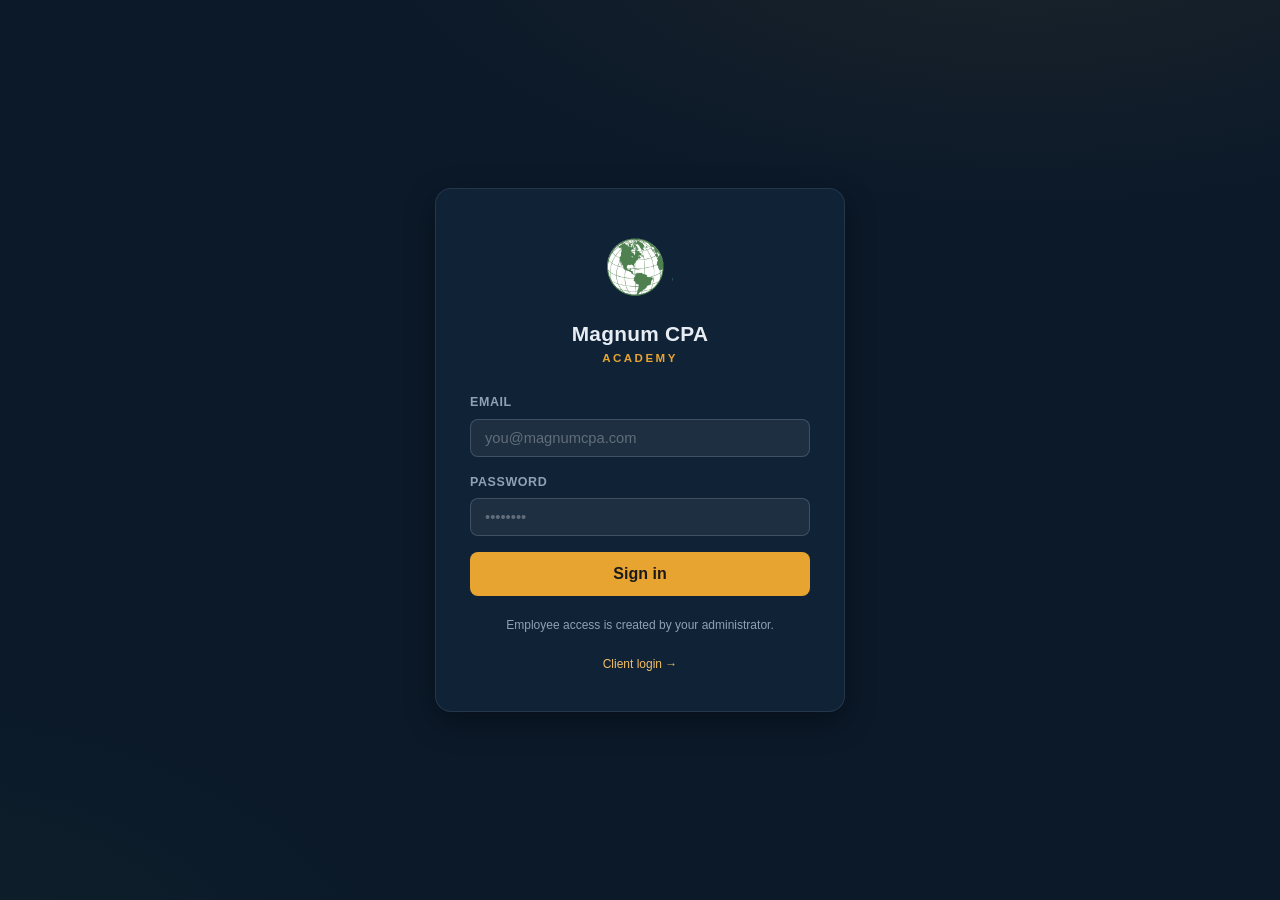
<file: index.html>
<!DOCTYPE html>
<html lang="en">
<head>
<meta charset="UTF-8">
<meta name="viewport" content="width=device-width, initial-scale=1.0">
<title>Sign in — Magnum CPA Academy</title>
<link rel="icon" href="images/logo-globe.png">
<link rel="stylesheet" href="css/theme.css">
<link rel="stylesheet" href="css/portal.css">
</head>
<body class="login-page">

<div class="login-card">
  <div class="login-logo">
    <img src="images/logo-globe.png" alt="Magnum CPA">
    <h1>Magnum CPA</h1>
    <div class="tagline">Academy</div>
  </div>

  <div class="login-error" id="login-error"></div>

  <form id="login-form" autocomplete="on">
    <div class="field">
      <label for="login-email">Email</label>
      <input class="input" type="email" id="login-email" placeholder="you@magnumcpa.com"
             autocomplete="username" required>
    </div>
    <div class="field">
      <label for="login-password">Password</label>
      <input class="input" type="password" id="login-password" placeholder="••••••••"
             autocomplete="current-password" required>
    </div>
    <button class="btn btn-block btn-lg" type="submit" id="login-btn">Sign in</button>
  </form>

  <div class="login-footer" id="login-footer">
    Employee access is created by your administrator.
  </div>
  <div class="login-footer">
    <a href="client-login.html">Client login &rarr;</a>
  </div>
</div>

<script src="js/config.js"></script>
<script src="js/mockapi.js"></script>
<script src="js/util.js"></script>
<script src="js/api.js"></script>
<script src="js/auth.js"></script>
<script>
(function () {
  // Already signed in? Go straight to the right portal.
  var user = getUserCached();
  if (getToken() && user) {
    var dest = user.role === 'admin' ? 'admin.html' : user.role === 'client' ? 'client.html' : 'app.html';
    window.location.replace(dest);
    return;
  }

  if (isMockMode()) {
    document.getElementById('login-footer').innerHTML =
      'Demo mode — data stays in this browser.<br>Sign in with <b>glenn@magnumcpa.com</b> / <b>ChangeMe123!</b>';
  }

  var form = document.getElementById('login-form');
  var errorBox = document.getElementById('login-error');

  form.addEventListener('submit', async function (e) {
    e.preventDefault();
    errorBox.classList.remove('show');
    var btn = document.getElementById('login-btn');
    setBusy(btn, true, 'Signing in…');
    try {
      var result = await api('login', {
        email: document.getElementById('login-email').value,
        password: document.getElementById('login-password').value
      });
      setToken(result.token);
      setUserCached(result.user);
      if (result.mustChangePassword) {
        sessionStorage.setItem('mca_force_pw', '1');
      }
      window.location.href = result.user.role === 'admin' ? 'admin.html' : 'app.html';
    } catch (err) {
      errorBox.textContent = err.message;
      errorBox.classList.add('show');
      setBusy(btn, false);
    }
  });
})();
</script>
</body>
</html>
</file>
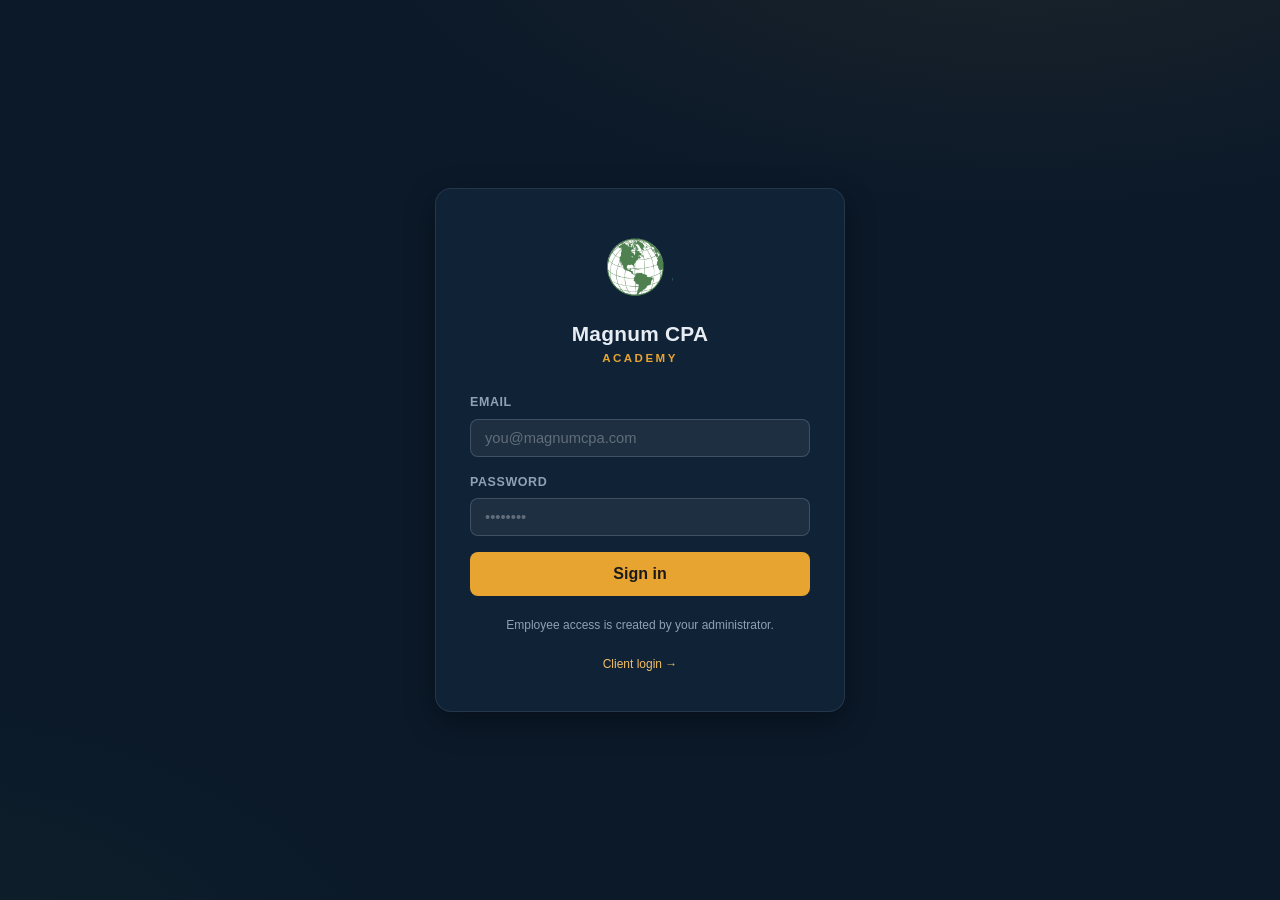
<file: admin.html>
<!DOCTYPE html>
<html lang="en">
<head>
<meta charset="UTF-8">
<meta name="viewport" content="width=device-width, initial-scale=1.0">
<title>Admin — Magnum CPA Academy</title>
<link rel="icon" href="images/logo-globe.png">
<link rel="stylesheet" href="css/theme.css">
<link rel="stylesheet" href="css/portal.css">
</head>
<body class="admin-shell">

<nav class="admin-sidebar">
  <div class="rail-logo">
    <img src="images/logo-globe.png" alt="">
    <div class="rail-title">Magnum CPA<span>Admin</span></div>
  </div>
  <div class="rail-items">
    <button class="nav-item" data-tab="courses">
      <span class="nav-icon">&#127891;</span><span class="nav-label">Courses</span>
    </button>
    <button class="nav-item" data-tab="updates">
      <span class="nav-icon">&#128227;</span><span class="nav-label">Updates</span>
    </button>
    <button class="nav-item" data-tab="tracking">
      <span class="nav-icon">&#128202;</span><span class="nav-label">Tracking</span>
    </button>
    <button class="nav-item" data-tab="employees">
      <span class="nav-icon">&#128101;</span><span class="nav-label">Employees</span>
    </button>
    <button class="nav-item" data-tab="links">
      <span class="nav-icon">&#128279;</span><span class="nav-label">Links</span>
    </button>
    <button class="nav-item" data-tab="settings">
      <span class="nav-icon">&#9881;&#65039;</span><span class="nav-label">Settings</span>
    </button>
  </div>
  <div class="rail-bottom">
    <button class="nav-item" id="rail-employee-view">
      <span class="nav-icon">&#128065;</span><span class="nav-label">Employee view</span>
    </button>
    <button class="nav-item" id="rail-logout">
      <span class="nav-icon">&#10162;</span><span class="nav-label">Log out</span>
    </button>
  </div>
</nav>

<header class="topbar">
  <div class="brand">
    <div>
      <span class="brand-name">Administration</span>
      <span class="brand-sub" id="tab-crumb">Courses</span>
    </div>
  </div>
  <div id="topbar-user"></div>
</header>

<main class="admin-main" id="main">
  <div class="loading-block"><div class="spinner"></div>Loading…</div>
</main>

<script src="js/config.js"></script>
<script src="js/mockapi.js"></script>
<script src="js/util.js"></script>
<script src="js/api.js"></script>
<script src="js/auth.js"></script>
<script src="js/admin.js"></script>
</body>
</html>
</file>
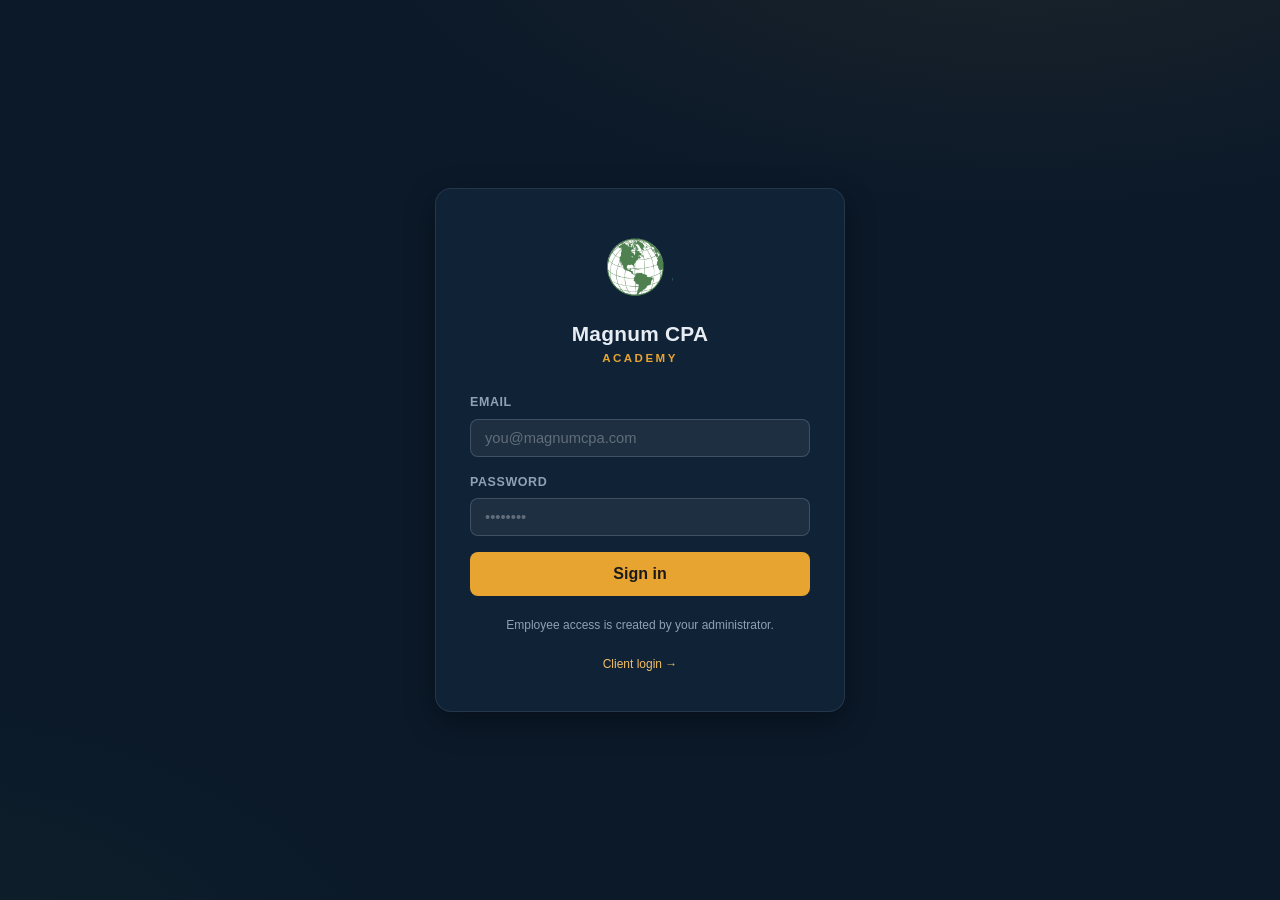
<file: app.html>
<!DOCTYPE html>
<html lang="en">
<head>
<meta charset="UTF-8">
<meta name="viewport" content="width=device-width, initial-scale=1.0">
<title>Magnum CPA Academy</title>
<link rel="icon" href="images/logo-globe.png">
<link rel="stylesheet" href="css/theme.css">
<link rel="stylesheet" href="css/portal.css">
</head>
<body class="employee-shell">

<!-- Hover-expand navigation rail -->
<nav class="nav-rail" id="nav-rail">
  <div class="rail-logo">
    <img src="images/logo-globe.png" alt="">
    <div class="rail-title">Magnum CPA<span>Academy</span></div>
  </div>
  <div class="rail-items">
    <button class="nav-item" data-tab="updates">
      <span class="nav-icon">&#128227;</span><span class="nav-label">Updates</span>
    </button>
    <button class="nav-item" data-tab="courses">
      <span class="nav-icon">&#127891;</span><span class="nav-label">Courses</span>
    </button>
    <button class="nav-item" data-tab="certificates">
      <span class="nav-icon">&#127942;</span><span class="nav-label">Certificates</span>
    </button>
    <button class="nav-item" data-tab="links">
      <span class="nav-icon">&#128279;</span><span class="nav-label">Links</span>
    </button>
    <button class="nav-item" data-tab="orgchart">
      <span class="nav-icon">&#128101;</span><span class="nav-label">Organizational Chart</span>
    </button>
  </div>
  <div class="rail-bottom">
    <button class="nav-item" id="rail-logout">
      <span class="nav-icon">&#10162;</span><span class="nav-label">Log out</span>
    </button>
  </div>
</nav>

<header class="topbar">
  <div class="brand">
    <div>
      <span class="brand-name" id="brand-title">Magnum CPA Academy</span>
      <span class="brand-sub" id="tab-crumb">Updates</span>
    </div>
  </div>
  <div id="topbar-user"></div>
</header>

<main class="employee-main" id="main">
  <div class="loading-block"><div class="spinner"></div>Loading…</div>
</main>

<script src="js/config.js"></script>
<script src="js/mockapi.js"></script>
<script src="js/util.js"></script>
<script src="js/api.js"></script>
<script src="js/auth.js"></script>
<script src="js/app.js"></script>
</body>
</html>
</file>
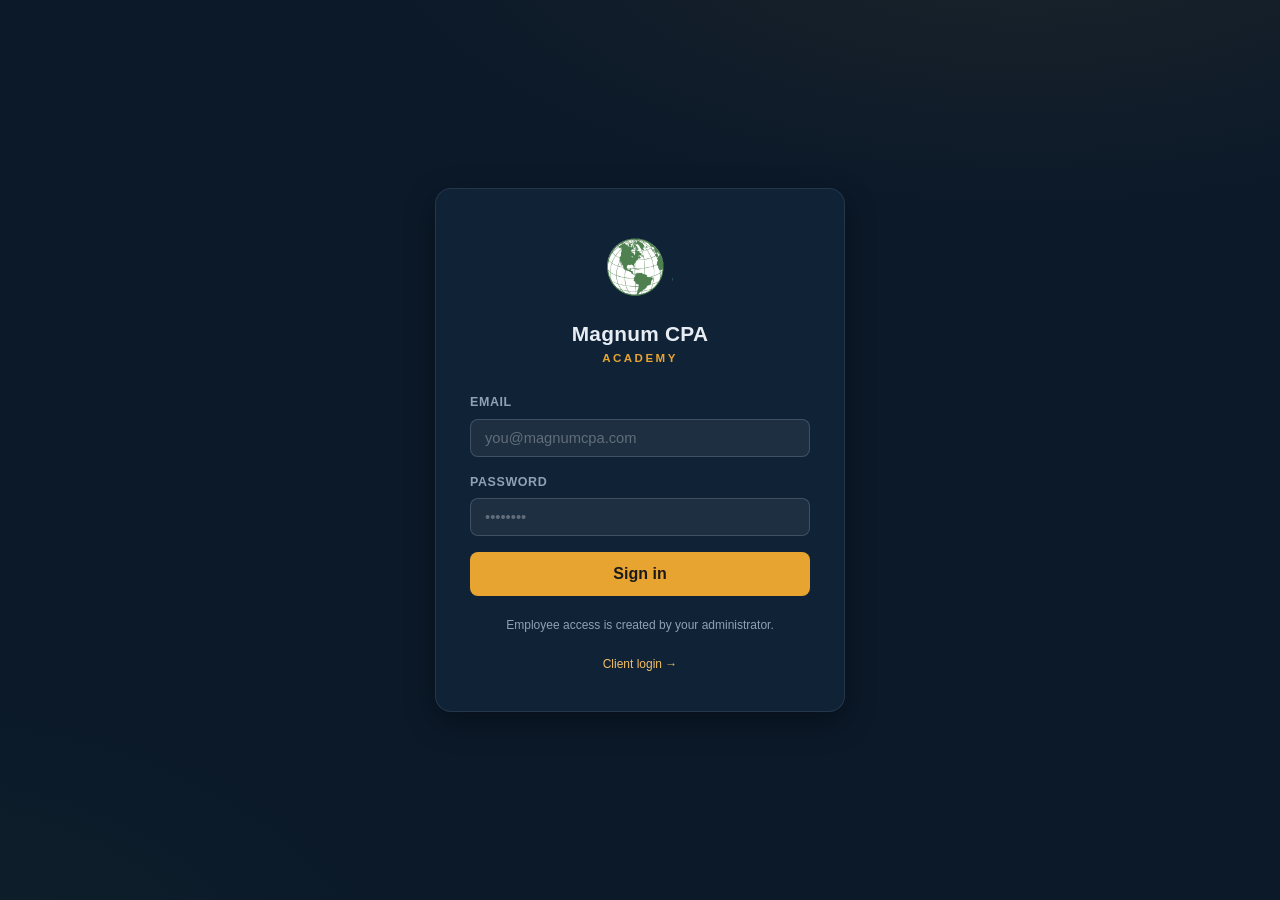
<file: certificate.html>
<!DOCTYPE html>
<html lang="en">
<head>
<meta charset="UTF-8">
<meta name="viewport" content="width=device-width,initial-scale=1.0">
<title>Certificate of Completion — Magnum CPA Academy</title>
<link rel="icon" href="images/logo-globe.png">
<style>
/* ── Tokens ── */
:root {
  --gold: #E8A430;
  --gold-2: #F3BE68;
  --green: #3A9A4A;
  --bg: #0B1929;
}
*, *::before, *::after { box-sizing: border-box; margin: 0; padding: 0; }
html { scroll-behavior: smooth; }
body {
  font-family: -apple-system, BlinkMacSystemFont, "Segoe UI", Roboto, Helvetica, Arial, sans-serif;
  background: var(--bg); color: #fff;
  min-height: 100vh; display: flex; flex-direction: column;
  align-items: center; justify-content: flex-start; padding: 40px 16px 60px;
  -webkit-font-smoothing: antialiased;
}

/* ── Preview toolbar (hidden on print) ── */
.preview-bar {
  display: flex; align-items: center; justify-content: space-between; flex-wrap: wrap;
  gap: 12px; width: 100%; max-width: 794px; margin-bottom: 20px;
}
.preview-bar h2 {
  font-size: .85rem; letter-spacing: 1.5px; text-transform: uppercase;
  color: var(--gold); font-weight: 700;
}
.preview-actions { display: flex; gap: 10px; }
.btn-preview-print {
  background: var(--gold); color: #1a1a1a; border: none; padding: 8px 18px;
  border-radius: 6px; font-weight: 700; cursor: pointer; font-family: inherit;
  font-size: .85rem; display: inline-flex; align-items: center; gap: 6px;
  transition: background .15s;
}
.btn-preview-print:hover { background: var(--gold-2); }
.btn-preview-back {
  background: transparent; border: 1px solid rgba(255,255,255,.22);
  color: rgba(255,255,255,.7); padding: 8px 16px; border-radius: 6px;
  font-size: .85rem; cursor: pointer; font-family: inherit;
  text-decoration: none; display: inline-flex; align-items: center; gap: 6px;
  transition: border-color .15s, color .15s;
}
.btn-preview-back:hover { border-color: rgba(255,255,255,.5); color: #fff; }

.cert-loading { color: rgba(255,255,255,.6); padding: 80px 0; text-align: center; font-size: .9rem; }

/* ── Certificate — A4 (794 × 1123 px at 96 dpi) ── */
.cert-wrap {
  background: #fff;
  width: 794px; height: 1123px;
  flex-shrink: 0;
  border-radius: 4px;
  padding: 64px 76px;
  position: relative; overflow: hidden;
  box-shadow: 0 30px 70px rgba(0,0,0,.65);
  display: flex; align-items: center; justify-content: center;
}
.cert-wrap::before, .cert-wrap::after {
  content: ""; position: absolute; inset: 14px;
  border: 1px solid rgba(232,164,48,.5);
  pointer-events: none; border-radius: 2px;
}
.cert-wrap::after { inset: 18px; border-color: rgba(232,164,48,.2); }

.cert-corner { position: absolute; width: 50px; height: 50px; }
.cert-corner::before, .cert-corner::after { content: ""; position: absolute; background: var(--gold); }
.cert-corner::before { width: 3px; height: 30px; }
.cert-corner::after  { width: 30px; height: 3px; }
.cert-corner.tl { top: 12px; left: 12px; }
.cert-corner.tl::before { top: 0; left: 0; }
.cert-corner.tl::after  { top: 0; left: 0; }
.cert-corner.tr { top: 12px; right: 12px; }
.cert-corner.tr::before { top: 0; right: 0; }
.cert-corner.tr::after  { top: 0; right: 0; }
.cert-corner.bl { bottom: 12px; left: 12px; }
.cert-corner.bl::before { bottom: 0; left: 0; }
.cert-corner.bl::after  { bottom: 0; left: 0; }
.cert-corner.br { bottom: 12px; right: 12px; }
.cert-corner.br::before { bottom: 0; right: 0; }
.cert-corner.br::after  { bottom: 0; right: 0; }

.cert-content {
  text-align: center; position: relative; z-index: 2; width: 100%;
  display: flex; flex-direction: column; align-items: center;
}

.cert-logo-wrap {
  width: 130px; height: 130px; border-radius: 50%; overflow: hidden;
  margin: 0 auto 28px; border: 3px solid #E8A430;
  box-shadow: 0 4px 18px rgba(0,0,0,.15);
}
.cert-logo-wrap img {
  width: 100%; height: 100%; object-fit: cover; object-position: center top;
}
.cert-presents {
  font-size: .82rem; letter-spacing: 3px; text-transform: uppercase; color: #80868B;
}
.cert-of-completion {
  font-size: 1rem; letter-spacing: 2px; text-transform: uppercase;
  color: #E8A430; font-weight: 700; margin: 10px 0 20px;
}
.cert-name {
  font-family: Georgia, 'Times New Roman', serif; font-size: 3rem;
  color: #202124; font-weight: 400;
  border-bottom: 1px solid #dadce0; padding-bottom: 14px; margin-bottom: 18px;
  width: 100%;
}
.cert-has-completed { font-size: 1rem; color: #5F6368; margin-bottom: 8px; }
.cert-course {
  font-family: Georgia, serif; font-size: 1.55rem;
  color: #202124; font-weight: 700; margin-bottom: 28px;
}
.cert-divider { width: 70px; height: 2px; background: var(--gold); margin: 0 auto 28px; }

.cert-meta { display: flex; justify-content: center; gap: 50px; margin-bottom: 36px; }
.cert-meta-item { text-align: center; }
.cert-meta-item .val { font-weight: 700; color: #202124; font-size: 1.05rem; }
.cert-meta-item .lbl {
  font-size: .78rem; color: #80868B; letter-spacing: .5px;
  text-transform: uppercase; margin-top: 4px;
}

.cert-sig { display: flex; justify-content: center; gap: 60px; margin-top: 10px; }
.cert-sig-item { text-align: center; }
.cert-sig-name { font-size: 1rem; font-weight: 700; color: #202124; }
.cert-sig-role  { font-size: .84rem; color: #4a4f55; margin-top: 3px; }

.cert-trust-badges {
  display: flex; align-items: center; justify-content: center;
  gap: 36px; margin-top: 32px; padding-top: 24px;
  border-top: 1px solid #e8e8e8; width: 100%;
}
.cert-trust-badges img { height: 90px; width: auto; object-fit: contain; opacity: .9; }

/* ── Print — A4 ── */
@media print {
  @page { size: A4 portrait; margin: 0; }
  html, body {
    width: 210mm; height: 297mm;
    padding: 0; margin: 0; background: #fff;
    display: block;
  }
  .preview-bar { display: none !important; }
  .cert-wrap {
    width: 210mm; height: 297mm;
    box-shadow: none; border-radius: 0;
    padding: 18mm 20mm;
    margin: 0;
  }
}
</style>
</head>
<body>

<!-- Preview toolbar -->
<div class="preview-bar">
  <h2>&#128065; Certificate Preview</h2>
  <div class="preview-actions">
    <button class="btn-preview-print" onclick="window.print()">&#128424; Print / Save as PDF</button>
    <a class="btn-preview-back" href="app.html#certificates">&larr; My certificates</a>
  </div>
</div>

<div class="cert-loading" id="cert-loading">Loading certificate…</div>

<!-- Certificate -->
<div class="cert-wrap" id="cert-wrap" style="display:none">
  <div class="cert-corner tl"></div>
  <div class="cert-corner tr"></div>
  <div class="cert-corner bl"></div>
  <div class="cert-corner br"></div>

  <div class="cert-content">

    <div class="cert-logo-wrap">
      <img src="images/max-about-us-2.jpg" alt="Max Drew, CPA">
    </div>

    <div class="cert-presents">This is to certify that</div>
    <div class="cert-name" id="certName">&nbsp;</div>
    <div class="cert-has-completed">has successfully completed the course</div>
    <div class="cert-of-completion">Certificate of Completion</div>
    <div class="cert-course" id="certCourse">&nbsp;</div>
    <div class="cert-divider"></div>

    <div class="cert-meta">
      <div class="cert-meta-item">
        <div class="val" id="certDate"></div>
        <div class="lbl">Date Completed</div>
      </div>
      <div class="cert-meta-item">
        <div class="val" id="certModules"></div>
        <div class="lbl">Completed</div>
      </div>
      <div class="cert-meta-item">
        <div class="val" id="certScore"></div>
        <div class="lbl">Score on Knowledge Check</div>
      </div>
    </div>

    <div class="cert-sig">
      <div class="cert-sig-item">
        <div style="width:140px;height:1px;background:#dadce0;margin:0 auto 8px"></div>
        <div class="cert-sig-name">Max Drew, CPA</div>
        <div class="cert-sig-role">Instructor &middot; Magnum CPA Academy</div>
      </div>
    </div>

    <div class="cert-trust-badges">
      <img src="images/bbb.jpg" alt="BBB Accredited Business">
      <img src="images/google-2.png" alt="Google Reviews">
      <img src="images/ramsey.jpg" alt="Ramsey Trusted">
    </div>

  </div>
</div>

<script src="js/config.js"></script>
<script src="js/mockapi.js"></script>
<script src="js/util.js"></script>
<script src="js/api.js"></script>
<script src="js/auth.js"></script>
<script src="js/certificate.js"></script>
</body>
</html>
</file>
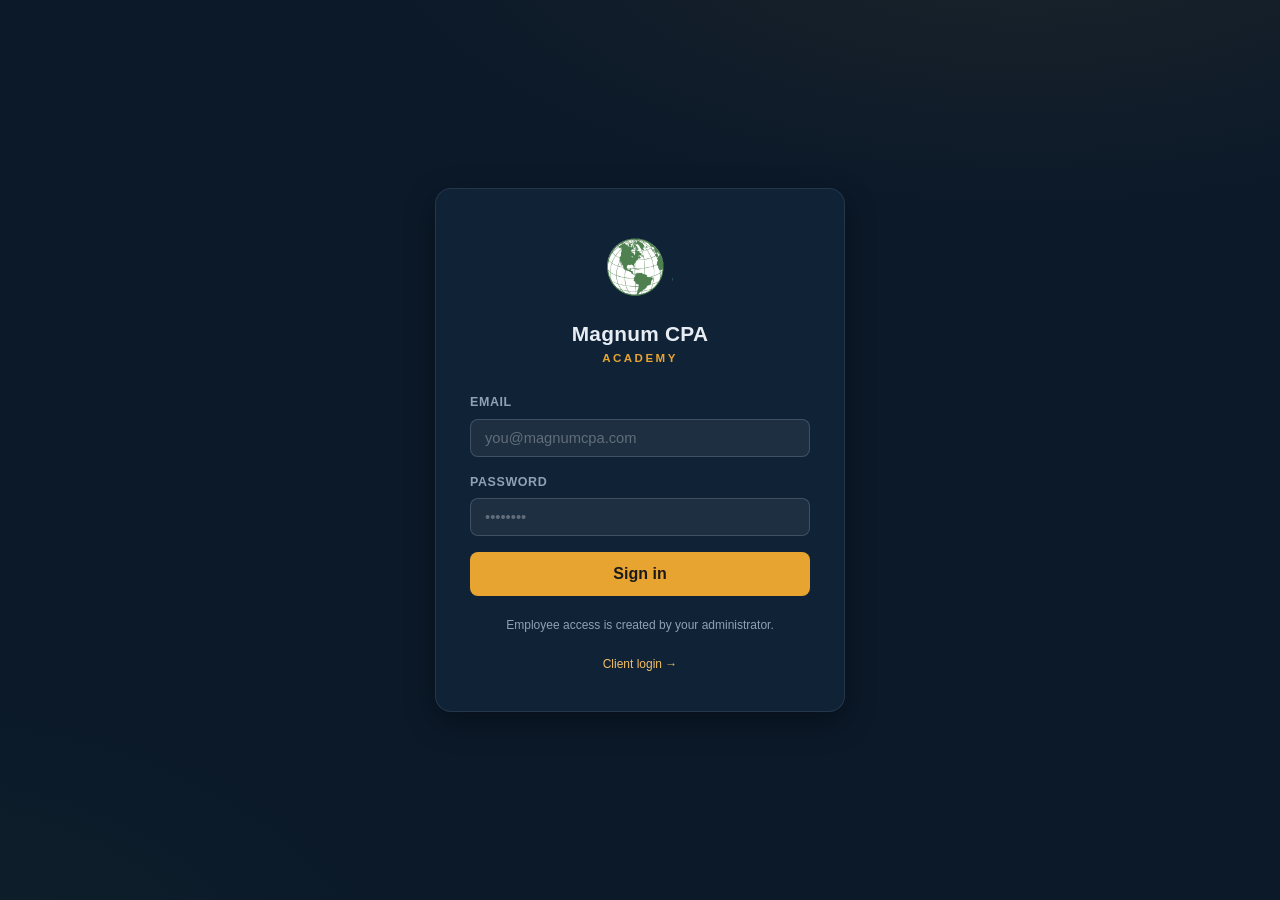
<file: client-course.html>
<!DOCTYPE html>
<html lang="en">
<head>
<meta charset="UTF-8">
<meta name="viewport" content="width=device-width, initial-scale=1.0">
<title>Course — Magnum CPA Academy</title>
<link rel="icon" href="images/logo-globe.png">
<link rel="stylesheet" href="css/theme.css">
<link rel="stylesheet" href="css/portal.css">
</head>
<body>

<div class="player-shell" id="player-shell">
  <div class="loading-block" style="margin:auto"><div class="spinner"></div>Loading course…</div>
</div>

<script src="js/config.js"></script>
<script src="js/mockapi.js"></script>
<script src="js/util.js"></script>
<script src="js/api.js"></script>
<script src="js/auth.js"></script>
<script src="js/videogate.js"></script>
<script src="js/client-course.js"></script>
</body>
</html>
</file>
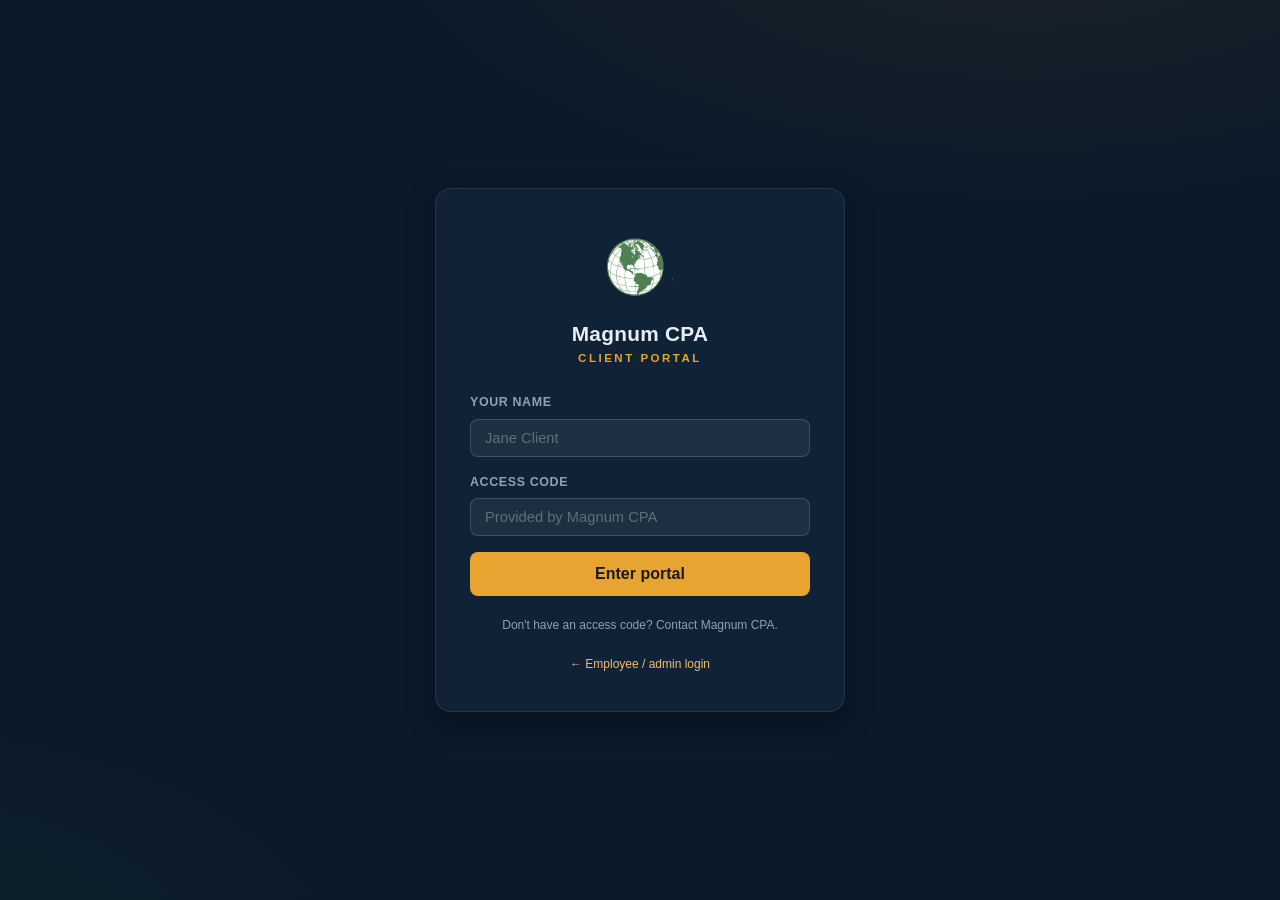
<file: client-login.html>
<!DOCTYPE html>
<html lang="en">
<head>
<meta charset="UTF-8">
<meta name="viewport" content="width=device-width, initial-scale=1.0">
<title>Client Login — Magnum CPA Academy</title>
<link rel="icon" href="images/logo-globe.png">
<link rel="stylesheet" href="css/theme.css">
<link rel="stylesheet" href="css/portal.css">
</head>
<body class="login-page">

<div class="login-card">
  <div class="login-logo">
    <img src="images/logo-globe.png" alt="Magnum CPA">
    <h1>Magnum CPA</h1>
    <div class="tagline">Client Portal</div>
  </div>

  <div class="login-error" id="login-error"></div>

  <form id="client-login-form" autocomplete="off">
    <div class="field">
      <label for="client-name">Your name</label>
      <input class="input" type="text" id="client-name" placeholder="Jane Client" maxlength="80" required>
    </div>
    <div class="field">
      <label for="client-code">Access code</label>
      <input class="input" type="password" id="client-code" placeholder="Provided by Magnum CPA" required>
    </div>
    <button class="btn btn-block btn-lg" type="submit" id="client-login-btn">Enter portal</button>
  </form>

  <div class="login-footer" id="login-footer">
    Don't have an access code? Contact Magnum CPA.
  </div>
  <div class="login-footer">
    <a href="index.html">&larr; Employee / admin login</a>
  </div>
</div>

<script src="js/config.js"></script>
<script src="js/mockapi.js"></script>
<script src="js/util.js"></script>
<script src="js/api.js"></script>
<script src="js/auth.js"></script>
<script>
(function () {
  var user = getUserCached();
  if (getToken() && user && user.role === 'client') {
    window.location.replace('client.html');
    return;
  }

  if (isMockMode()) {
    document.getElementById('login-footer').innerHTML =
      'Demo mode — set an access code under Admin &rarr; Settings first.';
  }

  var form = document.getElementById('client-login-form');
  var errorBox = document.getElementById('login-error');

  form.addEventListener('submit', async function (e) {
    e.preventDefault();
    errorBox.classList.remove('show');
    var btn = document.getElementById('client-login-btn');
    setBusy(btn, true, 'Entering…');
    try {
      var result = await api('clientLogin', {
        name: document.getElementById('client-name').value,
        code: document.getElementById('client-code').value
      });
      setToken(result.token);
      setUserCached(result.user);
      window.location.href = 'client.html';
    } catch (err) {
      errorBox.textContent = err.message;
      errorBox.classList.add('show');
      setBusy(btn, false);
    }
  });
})();
</script>
</body>
</html>
</file>
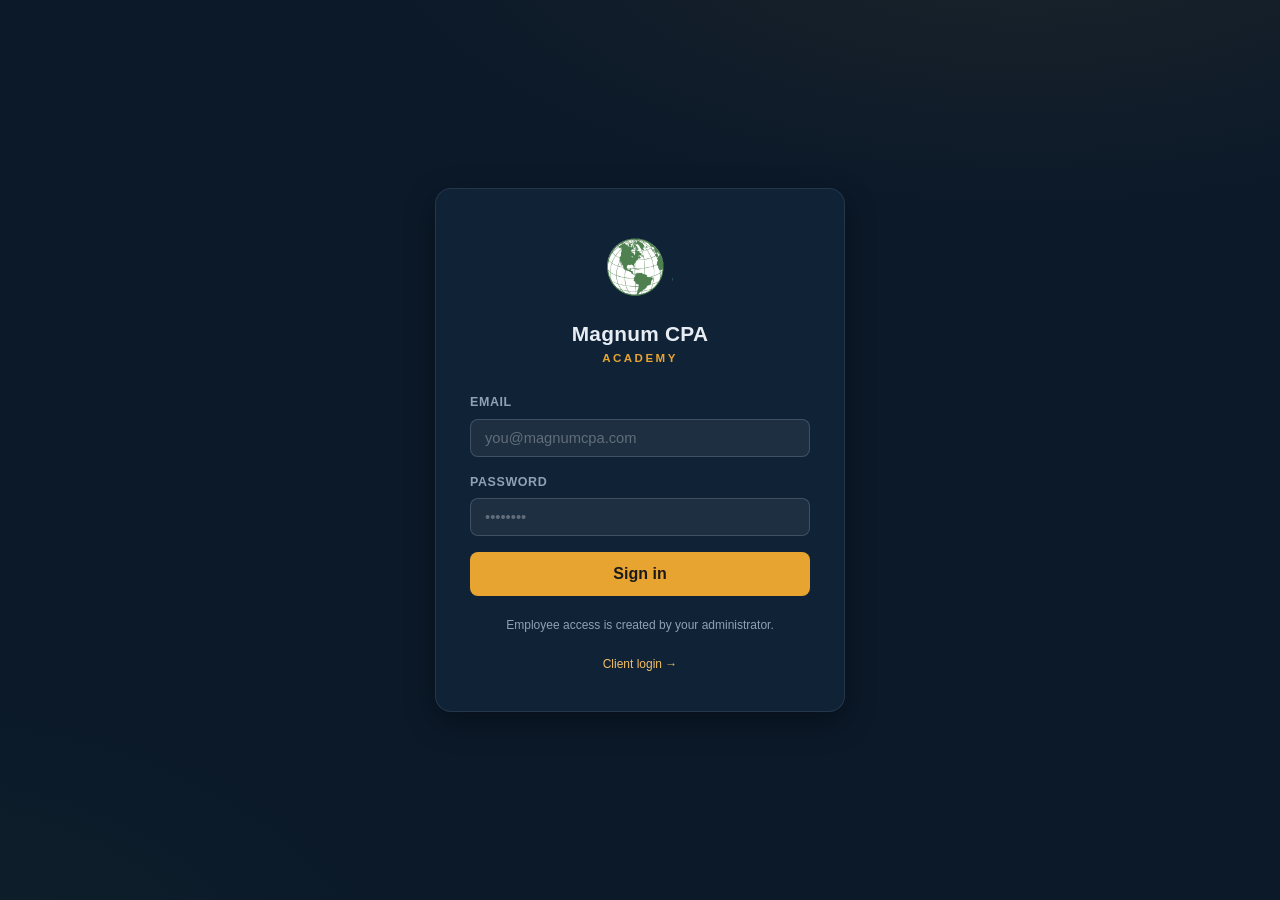
<file: client.html>
<!DOCTYPE html>
<html lang="en">
<head>
<meta charset="UTF-8">
<meta name="viewport" content="width=device-width, initial-scale=1.0">
<title>Magnum CPA Academy — Client Portal</title>
<link rel="icon" href="images/logo-globe.png">
<link rel="stylesheet" href="css/theme.css">
<link rel="stylesheet" href="css/portal.css">
</head>
<body class="client-shell">

<nav class="client-sidebar">
  <div class="rail-logo">
    <img src="images/logo-globe.png" alt="">
    <div class="rail-title">Magnum CPA<span>Client Portal</span></div>
  </div>
  <div class="rail-items">
    <button class="nav-item" data-tab="updates">
      <span class="nav-icon">&#128227;</span><span class="nav-label">Updates</span>
    </button>
    <button class="nav-item" data-tab="courses">
      <span class="nav-icon">&#127891;</span><span class="nav-label">Courses</span>
    </button>
  </div>
  <div class="rail-bottom">
    <button class="nav-item" id="rail-logout">
      <span class="nav-icon">&#10162;</span><span class="nav-label">Log out</span>
    </button>
  </div>
</nav>

<header class="topbar">
  <div class="brand">
    <div>
      <span class="brand-name">Magnum CPA</span>
      <span class="brand-sub" id="tab-crumb">Updates</span>
    </div>
  </div>
  <div id="topbar-user"></div>
</header>

<main class="client-main" id="main">
  <div class="loading-block"><div class="spinner"></div>Loading…</div>
</main>

<script src="js/config.js"></script>
<script src="js/mockapi.js"></script>
<script src="js/util.js"></script>
<script src="js/api.js"></script>
<script src="js/auth.js"></script>
<script src="js/client.js"></script>
</body>
</html>
</file>
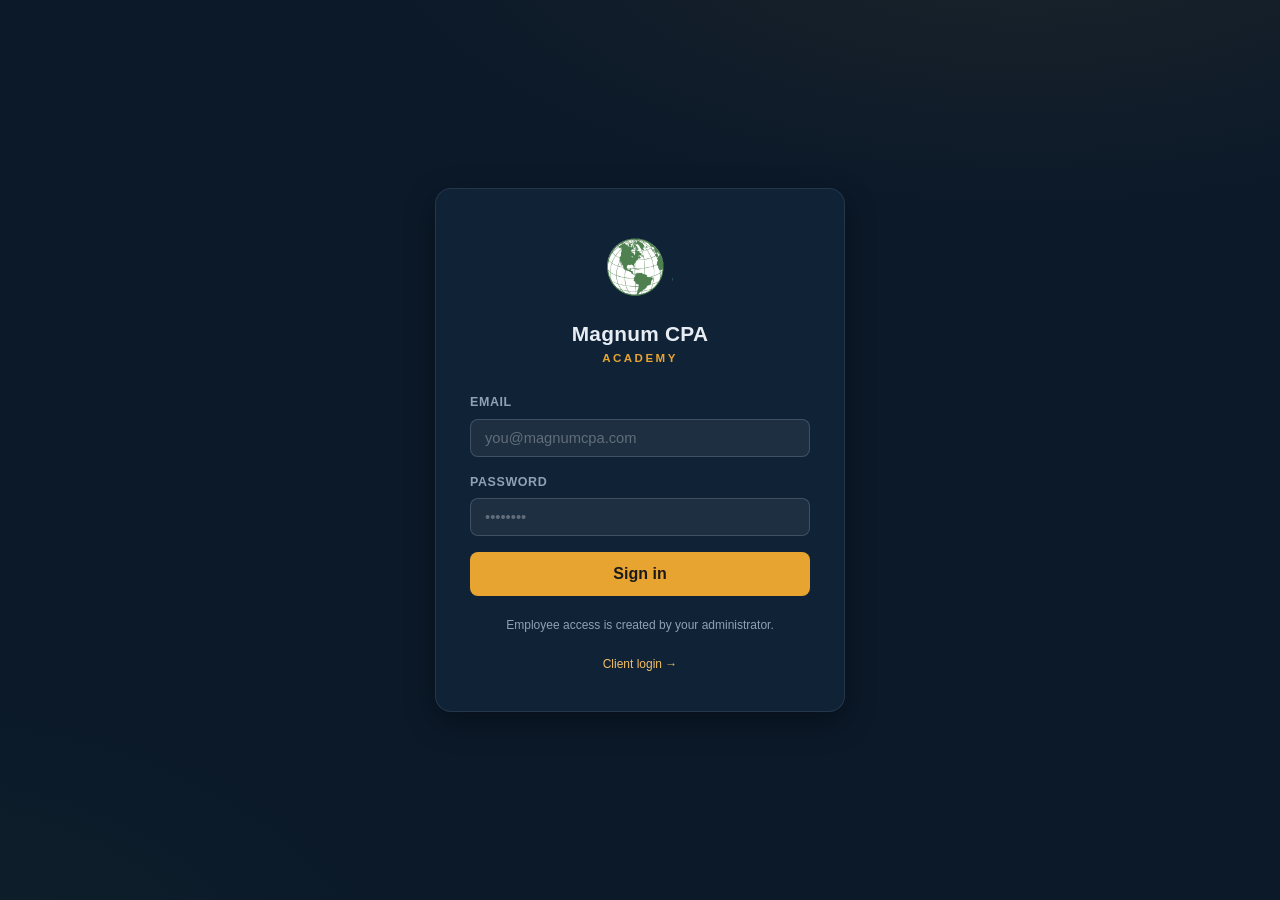
<file: course.html>
<!DOCTYPE html>
<html lang="en">
<head>
<meta charset="UTF-8">
<meta name="viewport" content="width=device-width, initial-scale=1.0">
<title>Course — Magnum CPA Academy</title>
<link rel="icon" href="images/logo-globe.png">
<link rel="stylesheet" href="css/theme.css">
<link rel="stylesheet" href="css/portal.css">
</head>
<body>

<div class="player-shell" id="player-shell">
  <div class="loading-block" style="margin:auto"><div class="spinner"></div>Loading course…</div>
</div>

<script src="js/config.js"></script>
<script src="js/mockapi.js"></script>
<script src="js/util.js"></script>
<script src="js/api.js"></script>
<script src="js/auth.js"></script>
<script src="js/course.js"></script>
</body>
</html>
</file>
<file: css/theme.css>
/* ============================================================
   Magnum CPA Academy — brand tokens + shared components
   Palette taken from certificate.html / brand assets
   ============================================================ */

:root {
  --bg: #0B1929;
  --bg-2: #0F2236;
  --bg-3: #16304A;
  --line: rgba(255, 255, 255, 0.09);
  --text: #E8EDF4;
  --muted: #8FA1B5;
  --gold: #E8A430;
  --gold-2: #F3BE68;
  --gold-dim: rgba(232, 164, 48, 0.14);
  --green: #3A9A4A;
  --green-2: #4FB861;
  --green-dim: rgba(58, 154, 74, 0.16);
  --red: #E05B4E;
  --red-dim: rgba(224, 91, 78, 0.15);
  --blue: #4A90D9;
  --blue-dim: rgba(74, 144, 217, 0.15);
  --radius: 10px;
  --shadow: 0 10px 30px rgba(0, 0, 0, 0.35);
}

*, *::before, *::after { box-sizing: border-box; margin: 0; padding: 0; }

html { scroll-behavior: smooth; }

body {
  font-family: -apple-system, BlinkMacSystemFont, "Segoe UI", Roboto, Helvetica, Arial, sans-serif;
  background: var(--bg);
  color: var(--text);
  min-height: 100vh;
  -webkit-font-smoothing: antialiased;
  line-height: 1.55;
}

a { color: var(--gold-2); text-decoration: none; }
a:hover { text-decoration: underline; }

h1, h2, h3, h4 { font-weight: 700; line-height: 1.25; }

img { max-width: 100%; }

::selection { background: rgba(232, 164, 48, 0.35); }

/* ── Buttons ── */
.btn {
  display: inline-flex; align-items: center; justify-content: center; gap: 8px;
  background: var(--gold); color: #1a1a1a;
  border: none; border-radius: 8px;
  padding: 10px 20px; font-size: 0.9rem; font-weight: 700;
  font-family: inherit; cursor: pointer;
  transition: background 0.15s, opacity 0.15s, transform 0.05s;
  text-decoration: none; white-space: nowrap;
}
.btn:hover { background: var(--gold-2); text-decoration: none; }
.btn:active { transform: translateY(1px); }
.btn:disabled { opacity: 0.45; cursor: not-allowed; transform: none; }

.btn-green { background: var(--green); color: #fff; }
.btn-green:hover { background: var(--green-2); }

.btn-red { background: var(--red); color: #fff; }
.btn-red:hover { background: #e97164; }

.btn-ghost {
  background: transparent; color: var(--text);
  border: 1px solid rgba(255, 255, 255, 0.22);
}
.btn-ghost:hover { background: rgba(255, 255, 255, 0.06); border-color: rgba(255, 255, 255, 0.4); }

.btn-sm { padding: 6px 13px; font-size: 0.8rem; border-radius: 6px; }
.btn-lg { padding: 13px 28px; font-size: 1rem; }
.btn-block { width: 100%; }

/* ── Forms ── */
.field { margin-bottom: 16px; }
.field label {
  display: block; font-size: 0.78rem; font-weight: 700;
  letter-spacing: 0.6px; text-transform: uppercase;
  color: var(--muted); margin-bottom: 6px;
}
.input, .select, .textarea {
  width: 100%;
  background: rgba(255, 255, 255, 0.06);
  border: 1px solid rgba(255, 255, 255, 0.16);
  color: var(--text);
  padding: 10px 14px; border-radius: 8px;
  font-size: 0.92rem; font-family: inherit;
  outline: none;
  transition: border-color 0.15s, background 0.15s;
}
.input:focus, .select:focus, .textarea:focus {
  border-color: var(--gold);
  background: rgba(255, 255, 255, 0.08);
}
.input::placeholder, .textarea::placeholder { color: rgba(255, 255, 255, 0.3); }
.textarea { resize: vertical; min-height: 110px; line-height: 1.5; }
.select { appearance: none; }
.select option { background: var(--bg-2); color: var(--text); }
.hint { font-size: 0.78rem; color: var(--muted); margin-top: 5px; }

/* ── Cards ── */
.card {
  background: var(--bg-2);
  border: 1px solid var(--line);
  border-radius: var(--radius);
  padding: 22px;
}
.card + .card { margin-top: 16px; }
.card-hover { transition: border-color 0.15s, transform 0.15s, box-shadow 0.15s; cursor: pointer; }
.card-hover:hover {
  border-color: rgba(232, 164, 48, 0.45);
  transform: translateY(-2px);
  box-shadow: var(--shadow);
}

/* ── Badges ── */
.badge {
  display: inline-flex; align-items: center; gap: 5px;
  font-size: 0.72rem; font-weight: 700; letter-spacing: 0.5px;
  text-transform: uppercase; padding: 3px 10px; border-radius: 20px;
}
.badge-gold  { background: var(--gold-dim);  color: var(--gold-2); }
.badge-green { background: var(--green-dim); color: var(--green-2); }
.badge-red   { background: var(--red-dim);   color: #f0968c; }
.badge-blue  { background: var(--blue-dim);  color: #82b4e8; }
.badge-grey  { background: rgba(255,255,255,0.08); color: var(--muted); }

/* ── Tables ── */
.table-wrap { overflow-x: auto; border: 1px solid var(--line); border-radius: var(--radius); }
.table { width: 100%; border-collapse: collapse; font-size: 0.88rem; }
.table th {
  text-align: left; font-size: 0.72rem; letter-spacing: 0.8px; text-transform: uppercase;
  color: var(--muted); background: rgba(255, 255, 255, 0.03);
  padding: 11px 14px; border-bottom: 1px solid var(--line); white-space: nowrap;
}
.table td { padding: 11px 14px; border-bottom: 1px solid var(--line); vertical-align: middle; }
.table tr:last-child td { border-bottom: none; }
.table tbody tr:hover { background: rgba(255, 255, 255, 0.025); }

/* ── Modal ── */
.modal-overlay {
  position: fixed; inset: 0; z-index: 200;
  background: rgba(4, 10, 18, 0.75);
  display: flex; align-items: flex-start; justify-content: center;
  padding: 6vh 16px; overflow-y: auto;
  backdrop-filter: blur(3px);
}
.modal {
  background: var(--bg-2);
  border: 1px solid rgba(255, 255, 255, 0.14);
  border-radius: 14px;
  box-shadow: var(--shadow);
  width: 100%; max-width: 560px;
  padding: 26px;
  animation: modal-in 0.18s ease-out;
}
.modal-wide { max-width: 860px; }
@keyframes modal-in {
  from { opacity: 0; transform: translateY(14px) scale(0.98); }
  to   { opacity: 1; transform: none; }
}
.modal h3 { margin-bottom: 4px; }
.modal .modal-sub { color: var(--muted); font-size: 0.88rem; margin-bottom: 18px; }
.modal-actions { display: flex; gap: 10px; justify-content: flex-end; margin-top: 22px; }

/* ── Toast ── */
#toast-host {
  position: fixed; bottom: 24px; left: 50%; transform: translateX(-50%);
  z-index: 300; display: flex; flex-direction: column; gap: 8px; align-items: center;
  pointer-events: none;
}
.toast {
  background: var(--bg-3); color: var(--text);
  border: 1px solid rgba(255, 255, 255, 0.16);
  border-left: 3px solid var(--gold);
  padding: 11px 18px; border-radius: 8px;
  font-size: 0.88rem; box-shadow: var(--shadow);
  animation: toast-in 0.2s ease-out;
  max-width: min(92vw, 480px);
}
.toast.toast-error { border-left-color: var(--red); }
.toast.toast-success { border-left-color: var(--green); }
@keyframes toast-in {
  from { opacity: 0; transform: translateY(10px); }
  to   { opacity: 1; transform: none; }
}

/* ── Empty state / loading ── */
.empty-state {
  text-align: center; padding: 56px 20px; color: var(--muted);
  border: 1px dashed rgba(255, 255, 255, 0.14); border-radius: var(--radius);
}
.empty-state .empty-icon { font-size: 2.2rem; margin-bottom: 12px; opacity: 0.65; }
.empty-state h3 { color: var(--text); margin-bottom: 6px; font-size: 1.05rem; }
.empty-state p { font-size: 0.9rem; max-width: 420px; margin: 0 auto; }

.spinner {
  width: 26px; height: 26px; border-radius: 50%;
  border: 3px solid rgba(255, 255, 255, 0.15);
  border-top-color: var(--gold);
  animation: spin 0.8s linear infinite;
  margin: 0 auto;
}
.loading-block { padding: 48px 0; text-align: center; color: var(--muted); font-size: 0.85rem; }
.loading-block .spinner { margin-bottom: 12px; }
@keyframes spin { to { transform: rotate(360deg); } }

/* ── Misc ── */
.row { display: flex; gap: 12px; align-items: center; }
.row-between { display: flex; gap: 12px; align-items: center; justify-content: space-between; flex-wrap: wrap; }
.grow { flex: 1; }
.muted { color: var(--muted); }
.small { font-size: 0.82rem; }
.mt-8  { margin-top: 8px; }  .mt-16 { margin-top: 16px; } .mt-24 { margin-top: 24px; }
.mb-8  { margin-bottom: 8px; } .mb-16 { margin-bottom: 16px; } .mb-24 { margin-bottom: 24px; }

.divider { height: 1px; background: var(--line); margin: 20px 0; border: none; }

/* Rich content rendered from course/update bodies */
.rich-content { line-height: 1.7; font-size: 0.97rem; }
.rich-content h1, .rich-content h2, .rich-content h3 { margin: 1.2em 0 0.5em; color: #fff; }
.rich-content h1 { font-size: 1.5rem; } .rich-content h2 { font-size: 1.25rem; } .rich-content h3 { font-size: 1.05rem; }
.rich-content p { margin: 0.7em 0; }
.rich-content ul, .rich-content ol { margin: 0.7em 0 0.7em 1.4em; }
.rich-content li { margin: 0.3em 0; }
.rich-content strong { color: var(--gold-2); }
.rich-content blockquote {
  border-left: 3px solid var(--gold); background: rgba(255, 255, 255, 0.04);
  padding: 10px 16px; margin: 1em 0; border-radius: 0 8px 8px 0;
}
.rich-content table { border-collapse: collapse; margin: 1em 0; width: 100%; }
.rich-content th, .rich-content td { border: 1px solid var(--line); padding: 8px 12px; text-align: left; }
.rich-content th { background: rgba(255, 255, 255, 0.04); }
.rich-content img { border-radius: 8px; margin: 0.6em 0; }
.rich-content a { text-decoration: underline; }
.rich-content code {
  background: rgba(255, 255, 255, 0.08); padding: 1px 6px; border-radius: 4px;
  font-family: Consolas, Monaco, monospace; font-size: 0.88em;
}
</file>
<file: css/portal.css>
/* ============================================================
   Magnum CPA Academy — layouts: login, portals, course player
   ============================================================ */

/* ────────────────────────────────────────────
   LOGIN PAGE
   ──────────────────────────────────────────── */
.login-page {
  min-height: 100vh; display: flex; align-items: center; justify-content: center;
  padding: 24px;
  background:
    radial-gradient(1100px 500px at 80% -10%, rgba(232, 164, 48, 0.08), transparent 60%),
    radial-gradient(900px 500px at -10% 110%, rgba(58, 154, 74, 0.07), transparent 60%),
    var(--bg);
}
.login-card {
  width: 100%; max-width: 410px;
  background: var(--bg-2);
  border: 1px solid var(--line);
  border-radius: 16px;
  padding: 38px 34px;
  box-shadow: var(--shadow);
}
.login-logo { text-align: center; margin-bottom: 26px; }
.login-logo img { height: 74px; width: auto; object-fit: contain; }
.login-logo h1 { font-size: 1.3rem; margin-top: 12px; letter-spacing: 0.3px; }
.login-logo .tagline {
  color: var(--gold); font-size: 0.72rem; font-weight: 700;
  letter-spacing: 2.5px; text-transform: uppercase; margin-top: 3px;
}
.login-error {
  background: var(--red-dim); border: 1px solid rgba(224, 91, 78, 0.4);
  color: #f2a49b; font-size: 0.85rem;
  padding: 10px 14px; border-radius: 8px; margin-bottom: 16px;
  display: none;
}
.login-error.show { display: block; }
.login-footer { text-align: center; margin-top: 20px; color: var(--muted); font-size: 0.75rem; }

/* ────────────────────────────────────────────
   SHARED SHELL (top bar + content)
   ──────────────────────────────────────────── */
.topbar {
  position: sticky; top: 0; z-index: 90;
  display: flex; align-items: center; justify-content: space-between; gap: 14px;
  padding: 0 22px; height: 60px;
  background: rgba(11, 25, 41, 0.92);
  backdrop-filter: blur(8px);
  border-bottom: 1px solid var(--line);
}
.topbar .brand { display: flex; align-items: center; gap: 11px; min-width: 0; }
.topbar .brand img { height: 34px; width: auto; }
.topbar .brand .brand-name { font-weight: 700; font-size: 0.98rem; white-space: nowrap; }
.topbar .brand .brand-sub {
  color: var(--gold); font-size: 0.62rem; font-weight: 700;
  letter-spacing: 2px; text-transform: uppercase; display: block; margin-top: -3px;
}
.topbar .user-chip { display: flex; align-items: center; gap: 12px; }
.topbar .user-chip .user-name { font-size: 0.85rem; font-weight: 600; }
.topbar .user-chip .user-role { font-size: 0.7rem; color: var(--muted); display: block; margin-top: -2px; }
.avatar {
  width: 34px; height: 34px; border-radius: 50%;
  background: var(--gold-dim); color: var(--gold-2);
  display: inline-flex; align-items: center; justify-content: center;
  font-weight: 700; font-size: 0.85rem; flex-shrink: 0;
  border: 1px solid rgba(232, 164, 48, 0.35);
}

.page-title { font-size: 1.45rem; margin-bottom: 4px; }
.page-sub { color: var(--muted); font-size: 0.9rem; margin-bottom: 24px; }

/* ────────────────────────────────────────────
   EMPLOYEE PORTAL — hover-expand icon rail
   ──────────────────────────────────────────── */
.employee-shell { padding-left: 64px; }

.nav-rail {
  position: fixed; top: 0; left: 0; bottom: 0; z-index: 100;
  width: 64px;
  background: #081220;
  border-right: 1px solid var(--line);
  display: flex; flex-direction: column;
  overflow: hidden;
  transition: width 0.22s ease;
  white-space: nowrap;
}
.nav-rail:hover { width: 236px; box-shadow: 14px 0 40px rgba(0, 0, 0, 0.5); }

.nav-rail .rail-logo {
  display: flex; align-items: center; gap: 12px;
  height: 60px; padding: 0 15px; flex-shrink: 0;
  border-bottom: 1px solid var(--line);
}
.nav-rail .rail-logo img { width: 34px; height: 34px; object-fit: contain; flex-shrink: 0; }
.nav-rail .rail-logo .rail-title {
  font-weight: 700; font-size: 0.9rem;
  opacity: 0; transition: opacity 0.18s ease 0.05s;
}
.nav-rail .rail-logo .rail-title span { display: block; color: var(--gold); font-size: 0.6rem; letter-spacing: 2px; text-transform: uppercase; margin-top: -2px; }
.nav-rail:hover .rail-title { opacity: 1; }

.nav-rail .rail-items { flex: 1; padding: 12px 0; display: flex; flex-direction: column; gap: 2px; }

.nav-item {
  display: flex; align-items: center; gap: 15px;
  padding: 12px 19px;
  color: var(--muted); font-size: 0.9rem; font-weight: 600;
  cursor: pointer; border: none; background: none; font-family: inherit;
  border-left: 3px solid transparent;
  transition: color 0.15s, background 0.15s;
  text-align: left; width: 100%;
}
.nav-item .nav-icon { font-size: 1.1rem; width: 24px; text-align: center; flex-shrink: 0; }
.nav-item .nav-label { opacity: 0; transition: opacity 0.18s ease 0.05s; }
.nav-rail:hover .nav-label { opacity: 1; }
.nav-item:hover { color: var(--text); background: rgba(255, 255, 255, 0.045); }
.nav-item.active {
  color: var(--gold-2);
  background: var(--gold-dim);
  border-left-color: var(--gold);
}
.nav-item .nav-dot {
  width: 7px; height: 7px; border-radius: 50%; background: var(--gold);
  margin-left: auto; flex-shrink: 0;
  opacity: 0; transition: opacity 0.18s ease 0.05s;
}
.nav-rail:hover .nav-item .nav-dot { opacity: 1; }

.nav-rail .rail-bottom { padding: 12px 0; border-top: 1px solid var(--line); }

.employee-main { max-width: 1060px; margin: 0 auto; padding: 30px 26px 70px; }

/* Update feed */
.update-card { display: flex; gap: 16px; align-items: flex-start; }
.update-card .update-date-chip {
  flex-shrink: 0; text-align: center; min-width: 58px;
  background: rgba(255, 255, 255, 0.04); border: 1px solid var(--line);
  border-radius: 10px; padding: 8px 6px;
}
.update-card .update-date-chip .d { font-size: 1.25rem; font-weight: 800; color: var(--gold-2); line-height: 1.1; }
.update-card .update-date-chip .m { font-size: 0.66rem; letter-spacing: 1.5px; text-transform: uppercase; color: var(--muted); }
.update-card h3 { font-size: 1.06rem; margin-bottom: 4px; }
.update-card .summary { color: var(--muted); font-size: 0.9rem; }
.update-card .read-more { font-size: 0.8rem; font-weight: 700; color: var(--gold-2); margin-top: 8px; display: inline-block; }

/* Course catalog */
.course-grid { display: grid; grid-template-columns: repeat(auto-fill, minmax(300px, 1fr)); gap: 18px; }
.course-card { display: flex; flex-direction: column; }
.course-card .course-card-top { display: flex; justify-content: space-between; align-items: flex-start; gap: 10px; margin-bottom: 10px; }
.course-card h3 { font-size: 1.08rem; }
.course-card .desc { color: var(--muted); font-size: 0.88rem; flex: 1; margin-bottom: 14px; }
.course-card .course-meta { display: flex; gap: 14px; color: var(--muted); font-size: 0.78rem; margin-bottom: 16px; }
.course-progress-bar { height: 6px; border-radius: 4px; background: rgba(255, 255, 255, 0.08); overflow: hidden; margin-bottom: 14px; }
.course-progress-bar > div { height: 100%; background: linear-gradient(90deg, var(--gold), var(--gold-2)); transition: width 0.3s; }
.course-progress-bar.done > div { background: linear-gradient(90deg, var(--green), var(--green-2)); }

/* Certificates */
.cert-grid { display: grid; grid-template-columns: repeat(auto-fill, minmax(290px, 1fr)); gap: 18px; }
.cert-card { position: relative; overflow: hidden; }
.cert-card::before {
  content: ""; position: absolute; inset: 10px;
  border: 1px solid rgba(232, 164, 48, 0.28); border-radius: 6px; pointer-events: none;
}
.cert-card .cert-ribbon { font-size: 1.7rem; margin-bottom: 8px; }
.cert-card h3 { font-size: 1.02rem; margin-bottom: 2px; }
.cert-card .cert-holder { color: var(--gold-2); font-family: Georgia, serif; font-size: 1.05rem; margin-bottom: 10px; }
.cert-card .cert-meta { color: var(--muted); font-size: 0.8rem; margin-bottom: 14px; }

/* Links */
.link-row { display: flex; align-items: center; gap: 15px; }
.link-row .link-icon {
  width: 42px; height: 42px; border-radius: 10px; flex-shrink: 0;
  background: var(--gold-dim); color: var(--gold-2);
  display: flex; align-items: center; justify-content: center; font-size: 1.15rem;
}
.link-row h3 { font-size: 0.98rem; }
.link-row .link-desc { color: var(--muted); font-size: 0.83rem; }
.link-row .link-url { font-size: 0.75rem; color: var(--muted); word-break: break-all; }

/* Org chart */
.orgchart-frame {
  background: #fff; border-radius: var(--radius); padding: 14px;
  text-align: center; cursor: zoom-in;
}
.orgchart-frame img { max-width: 100%; height: auto; border-radius: 4px; }
.orgchart-zoom {
  position: fixed; inset: 0; z-index: 250; background: rgba(4, 10, 18, 0.9);
  display: flex; align-items: center; justify-content: center; padding: 20px;
  cursor: zoom-out; overflow: auto;
}
.orgchart-zoom img { max-width: none; width: auto; max-height: none; background: #fff; border-radius: 6px; padding: 10px; }

/* ────────────────────────────────────────────
   ADMIN PORTAL — fixed labeled sidebar
   ──────────────────────────────────────────── */
.admin-shell { padding-left: 224px; }
.admin-sidebar {
  position: fixed; top: 0; left: 0; bottom: 0; z-index: 100;
  width: 224px;
  background: #081220; border-right: 1px solid var(--line);
  display: flex; flex-direction: column;
}
.admin-sidebar .rail-logo {
  display: flex; align-items: center; gap: 11px;
  height: 60px; padding: 0 16px; border-bottom: 1px solid var(--line); flex-shrink: 0;
}
.admin-sidebar .rail-logo img { width: 32px; height: 32px; object-fit: contain; }
.admin-sidebar .rail-logo .rail-title { font-weight: 700; font-size: 0.88rem; }
.admin-sidebar .rail-logo .rail-title span { display: block; color: var(--gold); font-size: 0.58rem; letter-spacing: 2px; text-transform: uppercase; margin-top: -2px; }
.admin-sidebar .rail-items { flex: 1; padding: 12px 0; overflow-y: auto; }
.admin-sidebar .nav-item .nav-label { opacity: 1; }
.admin-sidebar .rail-bottom { padding: 12px 0; border-top: 1px solid var(--line); }
.admin-main { max-width: 1160px; margin: 0 auto; padding: 30px 28px 70px; }

/* ────────────────────────────────────────────
   CLIENT PORTAL — same simple fixed-labeled sidebar as admin,
   just narrower (only 2 items: Updates, Courses)
   ──────────────────────────────────────────── */
.client-shell { padding-left: 200px; }
.client-sidebar {
  position: fixed; top: 0; left: 0; bottom: 0; z-index: 100;
  width: 200px;
  background: #081220; border-right: 1px solid var(--line);
  display: flex; flex-direction: column;
}
.client-sidebar .rail-logo {
  display: flex; align-items: center; gap: 11px;
  height: 60px; padding: 0 16px; border-bottom: 1px solid var(--line); flex-shrink: 0;
}
.client-sidebar .rail-logo img { width: 32px; height: 32px; object-fit: contain; }
.client-sidebar .rail-logo .rail-title { font-weight: 700; font-size: 0.88rem; }
.client-sidebar .rail-logo .rail-title span { display: block; color: var(--gold); font-size: 0.58rem; letter-spacing: 2px; text-transform: uppercase; margin-top: -2px; }
.client-sidebar .rail-items { flex: 1; padding: 12px 0; }
.client-sidebar .nav-item .nav-label { opacity: 1; }
.client-sidebar .rail-bottom { padding: 12px 0; border-top: 1px solid var(--line); }
.client-main { max-width: 900px; margin: 0 auto; padding: 30px 28px 70px; }

@media (max-width: 900px) {
  .client-shell { padding-left: 0; }
  .client-sidebar { position: static; width: 100%; height: auto; flex-direction: row; }
  .client-sidebar .rail-logo { border-bottom: none; }
  .client-sidebar .rail-items { display: flex; padding: 0; }
  .client-sidebar .nav-item { white-space: nowrap; border-left: none; border-bottom: 3px solid transparent; }
  .client-sidebar .nav-item.active { border-bottom-color: var(--gold); }
}

/* Tracking matrix */
.tracking-cell { font-size: 0.8rem; white-space: nowrap; }
.status-chip {
  display: inline-flex; align-items: center; gap: 6px;
  font-size: 0.75rem; font-weight: 700; padding: 4px 11px; border-radius: 16px;
}
.status-chip.not-started { background: rgba(255,255,255,0.07); color: var(--muted); }
.status-chip.registered  { background: var(--blue-dim); color: #82b4e8; }
.status-chip.in-progress { background: var(--gold-dim); color: var(--gold-2); }
.status-chip.passed      { background: var(--green-dim); color: var(--green-2); }

/* Builder: task & question editors */
.builder-item {
  background: rgba(255, 255, 255, 0.03);
  border: 1px solid var(--line); border-radius: var(--radius);
  padding: 18px; margin-bottom: 14px;
}
.builder-item .builder-item-head {
  display: flex; align-items: center; gap: 12px; margin-bottom: 14px;
}
.builder-item .builder-item-head .num {
  width: 30px; height: 30px; border-radius: 50%; flex-shrink: 0;
  background: var(--gold-dim); color: var(--gold-2);
  display: flex; align-items: center; justify-content: center;
  font-weight: 800; font-size: 0.85rem;
}
.builder-item .builder-item-head h4 { flex: 1; font-size: 0.95rem; }
.choice-row { display: flex; align-items: center; gap: 10px; margin-bottom: 8px; }
.choice-row input[type="radio"] { accent-color: var(--green); width: 17px; height: 17px; flex-shrink: 0; cursor: pointer; }
.icon-btn {
  background: none; border: none; color: var(--muted); cursor: pointer;
  font-size: 1rem; padding: 5px 8px; border-radius: 6px; font-family: inherit;
  transition: color 0.15s, background 0.15s; flex-shrink: 0;
}
.icon-btn:hover { color: var(--text); background: rgba(255, 255, 255, 0.07); }
.icon-btn.danger:hover { color: #f2a49b; background: var(--red-dim); }

.quiz-count-pill {
  display: inline-flex; align-items: center; gap: 7px;
  font-size: 0.8rem; font-weight: 700; padding: 5px 14px; border-radius: 18px;
  background: rgba(255, 255, 255, 0.06); color: var(--muted);
}
.quiz-count-pill.ok { background: var(--green-dim); color: var(--green-2); }
.quiz-count-pill.bad { background: var(--red-dim); color: #f2a49b; }

/* ────────────────────────────────────────────
   COURSE PLAYER
   ──────────────────────────────────────────── */
.player-shell { display: flex; min-height: 100vh; }

.player-sidebar {
  width: 296px; flex-shrink: 0;
  background: #081220; border-right: 1px solid var(--line);
  padding: 20px 0 30px;
  position: sticky; top: 0; height: 100vh; overflow-y: auto;
}
.player-sidebar .player-back {
  display: flex; align-items: center; gap: 8px;
  color: var(--muted); font-size: 0.82rem; font-weight: 600;
  padding: 4px 20px 14px; cursor: pointer; background: none; border: none; font-family: inherit;
}
.player-sidebar .player-back:hover { color: var(--text); }

.progress-panel {
  display: flex; align-items: center; gap: 15px;
  margin: 4px 16px 18px; padding: 15px 16px;
  background: rgba(255, 255, 255, 0.035);
  border: 1px solid var(--line); border-radius: 12px;
}
.progress-ring { position: relative; width: 62px; height: 62px; flex-shrink: 0; }
.progress-ring svg { transform: rotate(-90deg); }
.progress-ring .ring-bg { fill: none; stroke: rgba(255, 255, 255, 0.1); stroke-width: 5; }
.progress-ring .ring-val { fill: none; stroke: var(--gold); stroke-width: 5; stroke-linecap: round; transition: stroke-dashoffset 0.4s; }
.progress-ring.complete .ring-val { stroke: var(--green-2); }
.progress-ring .ring-label {
  position: absolute; inset: 0; display: flex; align-items: center; justify-content: center;
  font-size: 0.82rem; font-weight: 800; color: var(--gold-2);
}
.progress-ring.complete .ring-label { color: var(--green-2); }
.progress-panel .progress-text .pt-title { font-weight: 700; font-size: 0.9rem; }
.progress-panel .progress-text .pt-sub { color: var(--muted); font-size: 0.78rem; margin-top: 2px; }

.task-list { display: flex; flex-direction: column; }
.task-item {
  display: flex; align-items: center; gap: 13px;
  padding: 12px 20px;
  background: none; border: none; font-family: inherit; text-align: left; width: 100%;
  color: var(--muted); font-size: 0.88rem; font-weight: 600;
  cursor: pointer; border-left: 3px solid transparent;
  transition: background 0.15s, color 0.15s;
}
.task-item:hover:not(:disabled) { background: rgba(255, 255, 255, 0.04); color: var(--text); }
.task-item:disabled { cursor: not-allowed; opacity: 0.5; }
.task-item .task-num {
  width: 28px; height: 28px; border-radius: 50%; flex-shrink: 0;
  background: rgba(255, 255, 255, 0.08); color: var(--muted);
  display: flex; align-items: center; justify-content: center;
  font-size: 0.78rem; font-weight: 800;
  transition: background 0.15s, color 0.15s;
}
.task-item.active { color: #fff; background: var(--gold-dim); border-left-color: var(--gold); }
.task-item.active .task-num { background: var(--gold); color: #1a1a1a; }
.task-item.done .task-num { background: var(--green); color: #fff; }
.task-item.done { color: var(--text); }
.task-item .task-title-text { flex: 1; overflow: hidden; text-overflow: ellipsis; white-space: nowrap; }
.task-item .task-state-icon { font-size: 0.8rem; flex-shrink: 0; }

.kc-item {
  margin: 14px 16px 0; padding: 13px 16px;
  display: flex; align-items: center; gap: 12px;
  background: none; border: 1px dashed rgba(255, 255, 255, 0.2); border-radius: 12px;
  color: var(--muted); font-weight: 700; font-size: 0.88rem;
  cursor: pointer; font-family: inherit; width: calc(100% - 32px); text-align: left;
  transition: border-color 0.15s, background 0.15s, color 0.15s;
}
.kc-item:disabled { cursor: not-allowed; opacity: 0.55; }
.kc-item.unlocked {
  border-style: solid; border-color: rgba(232, 164, 48, 0.55);
  background: var(--gold-dim); color: var(--gold-2);
}
.kc-item.unlocked:hover { background: rgba(232, 164, 48, 0.22); }
.kc-item.passed { border-style: solid; border-color: rgba(58, 154, 74, 0.55); background: var(--green-dim); color: var(--green-2); }
.kc-item .kc-icon {
  width: 28px; height: 28px; border-radius: 50%; flex-shrink: 0;
  display: flex; align-items: center; justify-content: center;
  background: rgba(255, 255, 255, 0.08); font-size: 0.8rem;
}
.kc-item.unlocked .kc-icon { background: var(--gold); color: #1a1a1a; }
.kc-item.passed .kc-icon { background: var(--green); color: #fff; }

.player-main { flex: 1; min-width: 0; padding: 28px 34px 80px; max-width: 980px; }

.video-shell {
  position: relative; width: 100%; aspect-ratio: 16 / 9;
  background: #000; border-radius: 12px; overflow: hidden;
  border: 1px solid var(--line);
}
.video-shell iframe, .video-shell video {
  position: absolute; inset: 0; width: 100%; height: 100%; border: 0;
}

.gate-bar {
  display: flex; align-items: center; justify-content: space-between; gap: 14px;
  margin-top: 16px; padding: 14px 18px;
  background: var(--bg-2); border: 1px solid var(--line); border-radius: 10px;
  flex-wrap: wrap;
}
.gate-bar .gate-msg { color: var(--muted); font-size: 0.87rem; display: flex; align-items: center; gap: 9px; }
.gate-bar .gate-msg .gate-timer { color: var(--gold-2); font-weight: 800; font-variant-numeric: tabular-nums; }

.subtask-panel { margin-top: 22px; }
.subtask-panel .subtask-head {
  display: flex; align-items: center; gap: 10px; margin-bottom: 14px;
  color: var(--gold-2); font-size: 0.78rem; font-weight: 800; letter-spacing: 1.5px; text-transform: uppercase;
}
.subtask-panel .subtask-head::after { content: ""; flex: 1; height: 1px; background: var(--line); }

/* Quiz */
.quiz-question { margin-bottom: 22px; }
.quiz-question .qq-text { font-weight: 700; font-size: 1rem; margin-bottom: 12px; }
.quiz-question .qq-text .qq-num { color: var(--gold-2); margin-right: 8px; }
.quiz-choice {
  display: flex; align-items: center; gap: 12px;
  padding: 11px 16px; margin-bottom: 8px;
  background: rgba(255, 255, 255, 0.035);
  border: 1px solid var(--line); border-radius: 9px;
  cursor: pointer; font-size: 0.92rem;
  transition: border-color 0.12s, background 0.12s;
}
.quiz-choice:hover { border-color: rgba(232, 164, 48, 0.4); }
.quiz-choice input { accent-color: var(--gold); width: 17px; height: 17px; flex-shrink: 0; cursor: pointer; }
.quiz-choice.selected { border-color: var(--gold); background: var(--gold-dim); }
.quiz-choice.marked-wrong { border-color: rgba(224, 91, 78, 0.6); background: var(--red-dim); }
.quiz-choice.marked-right { border-color: rgba(58, 154, 74, 0.6); background: var(--green-dim); }

.quiz-result-banner {
  text-align: center; padding: 36px 24px; border-radius: 14px; margin-bottom: 24px;
}
.quiz-result-banner.pass { background: var(--green-dim); border: 1px solid rgba(58, 154, 74, 0.45); }
.quiz-result-banner.fail { background: var(--red-dim); border: 1px solid rgba(224, 91, 78, 0.4); }
.quiz-result-banner .qr-icon { font-size: 2.6rem; margin-bottom: 8px; }
.quiz-result-banner .qr-score { font-size: 2.4rem; font-weight: 800; }
.quiz-result-banner.pass .qr-score { color: var(--green-2); }
.quiz-result-banner.fail .qr-score { color: #f0968c; }
.quiz-result-banner p { color: var(--muted); margin-top: 6px; }

/* Registration gate */
.register-gate { max-width: 560px; margin: 6vh auto 0; }
.gate-step { display: flex; gap: 15px; margin-bottom: 20px; }
.gate-step .gs-num {
  width: 32px; height: 32px; border-radius: 50%; flex-shrink: 0;
  background: var(--gold-dim); color: var(--gold-2);
  display: flex; align-items: center; justify-content: center; font-weight: 800; font-size: 0.9rem;
}
.gate-step h4 { margin-bottom: 4px; font-size: 0.98rem; }
.gate-step p { color: var(--muted); font-size: 0.87rem; }
.check-row { display: flex; align-items: center; gap: 10px; font-size: 0.9rem; cursor: pointer; }
.check-row input { accent-color: var(--green); width: 17px; height: 17px; cursor: pointer; }

/* ────────────────────────────────────────────
   RESPONSIVE
   ──────────────────────────────────────────── */
@media (max-width: 900px) {
  .player-shell { flex-direction: column; }
  .player-sidebar { position: static; width: 100%; height: auto; }
  .admin-shell { padding-left: 0; }
  .admin-sidebar { position: static; width: 100%; height: auto; flex-direction: row; overflow-x: auto; }
  .admin-sidebar .rail-logo { border-bottom: none; }
  .admin-sidebar .rail-items { display: flex; padding: 0; }
  .admin-sidebar .rail-bottom { border-top: none; display: flex; align-items: center; }
  .admin-sidebar .nav-item { white-space: nowrap; border-left: none; border-bottom: 3px solid transparent; }
  .admin-sidebar .nav-item.active { border-bottom-color: var(--gold); }
}
</file>
